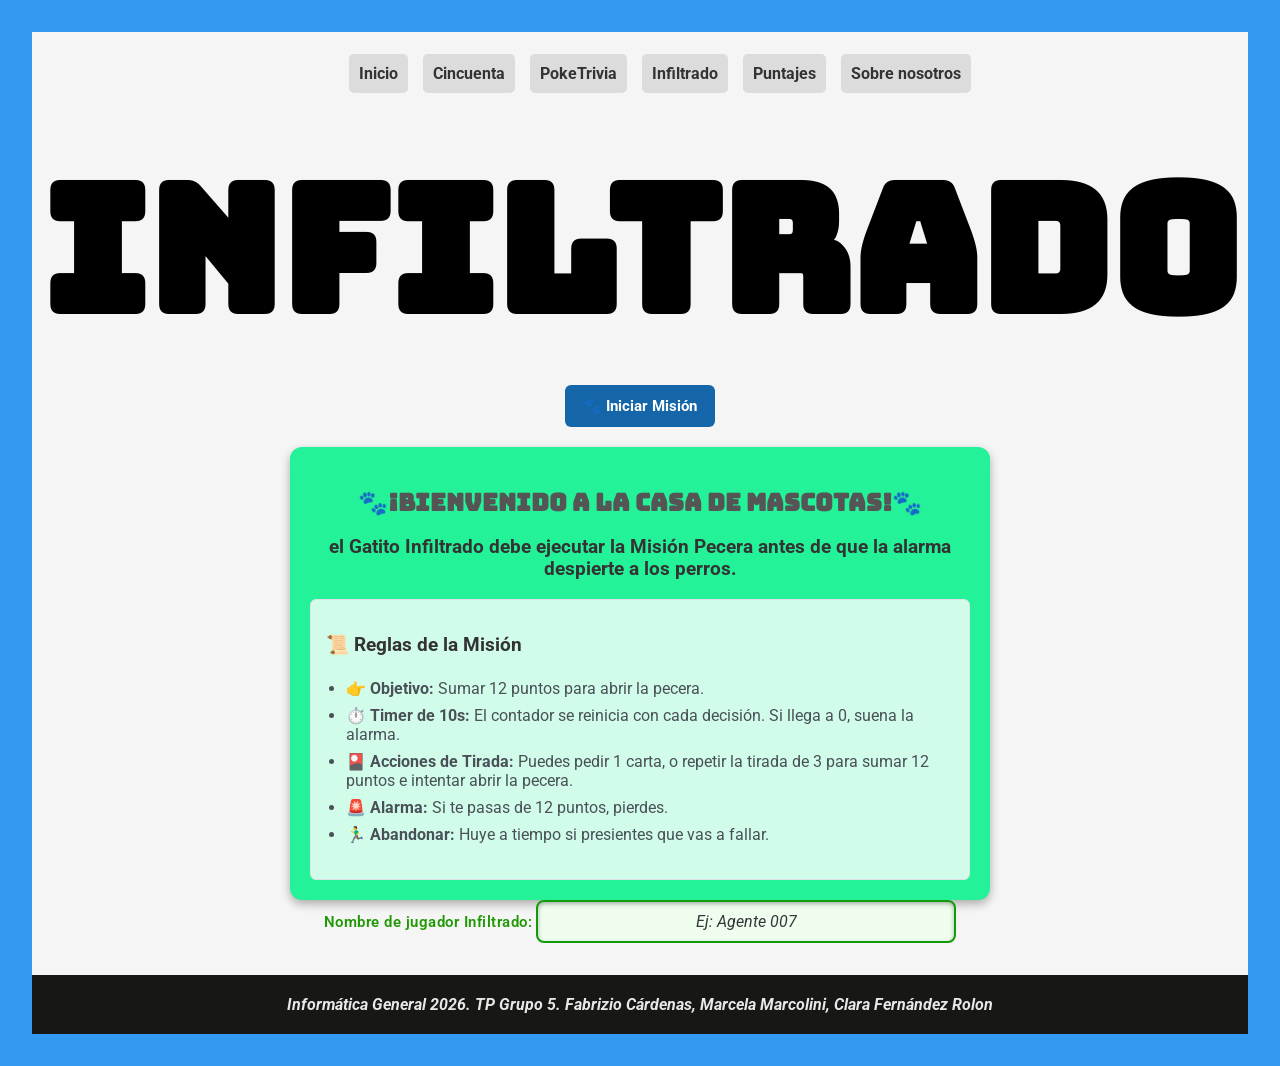
<file: cartas.html>
<!DOCTYPE html>
<html lang="es">
  <head>
    <meta charset="UTF-8" />

    <!--Fuente Bungee-->
    <link rel="preconnect" href="https://fonts.googleapis.com" />
    <link rel="preconnect" href="https://fonts.gstatic.com" crossorigin />
    <link
      href="https://fonts.googleapis.com/css2?family=Bungee+Inline&display=swap"
      rel="stylesheet"
    />
    <!--Fuente Roboto-->
    <link rel="preconnect" href="https://fonts.googleapis.com" />
    <link rel="preconnect" href="https://fonts.gstatic.com" crossorigin />
    <link
      href="https://fonts.googleapis.com/css2?family=Roboto:ital,wght@0,100..900;1,100..900&display=swap"
      rel="stylesheet"
    />
    <link rel="stylesheet" href="css/estilos.css" />
    <title>Infiltrado</title>
  </head>
  <body class="body-cartas">
    <div class="contenedor-infiltrado">
      <header>
        <nav class="menu">
          <ul>
            <li><a href="index.html">Inicio</a></li>
            <li><a href="dados.html">Cincuenta</a></li>
            <li><a href="trivia.html">PokeTrivia</a></li>
            <li><a href="cartas.html">Infiltrado</a></li>
            <li><a href="puntajes.html">Puntajes</a></li>
            <li><a href="nosotros.html">Sobre nosotros</a></li>
          </ul>
        </nav>
      </header>

      <main>
        <h1>Infiltrado</h1>

        <!-- Bienvenida e Instrucciones del juego-->
        <div id="seleccion-modo">
          <div class="contenedor-botones-infiltrado">
            <button id="btn-iniciar">🐾 Iniciar Misión</button>
          </div>

          <div class="contenedor-bienvenida-infiltrado">
            <h2>🐾¡Bienvenido a la Casa de Mascotas!🐾</h2>
            <h3>
              el Gatito Infiltrado debe ejecutar la Misión Pecera antes de que
              la alarma despierte a los perros.
            </h3>

            <div class="instrucciones-infiltrado">
              <h3>📜 Reglas de la Misión</h3>
              <ul>
                <li>
                  👉 <strong>Objetivo:</strong> Sumar 12 puntos para abrir la
                  pecera.
                </li>
                <li>
                  ⏱️ <strong>Timer de 10s:</strong> El contador se reinicia con
                  cada decisión. Si llega a 0, suena la alarma.
                </li>
                <li>
                  🎴 <strong>Acciones de Tirada:</strong> Puedes pedir 1 carta,
                  o repetir la tirada de 3 para sumar 12 puntos e intentar abrir
                  la pecera.
                </li>
                <li>
                  🚨 <strong>Alarma:</strong> Si te pasas de 12 puntos, pierdes.
                </li>
                <li>
                  🏃‍♂️ <strong>Abandonar:</strong> Huye a tiempo si presientes que
                  vas a fallar.
                </li>
              </ul>
            </div>
          </div>
        </div>

        <div class="campo-jugador-infiltrado">
          <label for="input-nombre-jugador"
            >Nombre de jugador Infiltrado:</label
          >
          <input
            type="text"
            id="input-nombre-jugador"
            placeholder="Ej: Agente 007"
            maxlength="12"
            required
          />
        </div>

        <!-- Tablero de Juego -->
        <div id="tablero-juego" class="oculto-infiltrado">
          <div class="panel-estado-infiltrado">
            <div class="temporizador-infiltrado">
              ⏳ Tiempo: <span id="contador-timer">10</span>s
            </div>
            <h2 id="mensaje-estado">Misión en marcha</h2>
            <p id="texto-puntaje">Puntos en mesa: 0 / 12 pts</p>
            <p>Cartas en mazo: <span id="contador-mazo">16</span></p>
          </div>

          <div class="area-jugada-infiltrado">
            <div class="titulo-seccion-infiltrado">Cartas en Mesa</div>
            <div
              id="contenedor-tirada"
              class="contenedor-cartas-infiltrado"
            ></div>
          </div>

          <div class="contenedor-botones-infiltrado">
            <button id="btn-robar-1">➕ Robar 1 Carta</button>
            <button id="btn-relanzar">🎲 Tirar de Nuevo (3 Cartas)</button>
            <button id="btn-comprobar">🐠 Abrir Pecera</button>
            <button id="btn-huir">🏃‍♂️ Abandonar</button>
          </div>
        </div>

        <!-- Banner Final -->
        <div id="banner-fin-juego" class="oculto-infiltrado">
          <div class="contenido-banner-infiltrado">
            <p id="mensaje-resultado"></p>
            <button id="btn-reiniciar">🔄 Volver al Menú</button>
          </div>
        </div>
      </main>
      <footer>
        <address>
          Informática General 2026. TP Grupo 5. Fabrizio Cárdenas, Marcela
          Marcolini, Clara Fernández Rolon
        </address>
      </footer>
    </div>

    <script src="js/cartas.js"></script>
    <script src="js/puntajes.js"></script>
  </body>
</html>
</file>
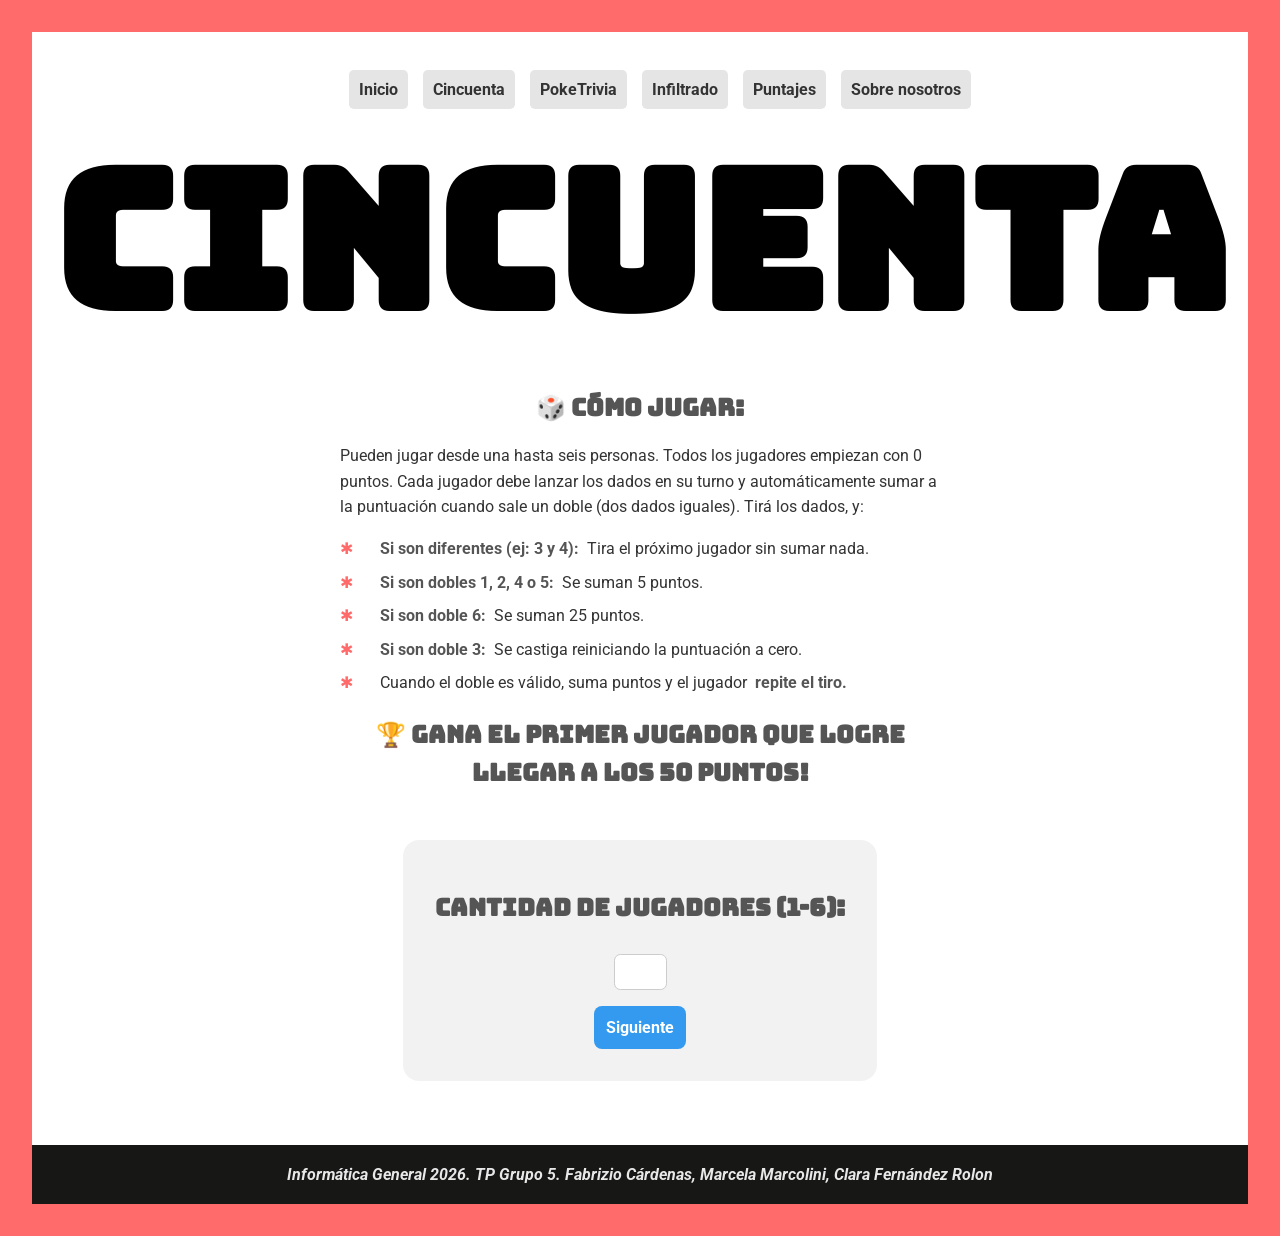
<file: dados.html>
<!doctype html>
<html lang="es">
  <head>
    <meta charset="UTF-8">
    <meta name="viewport" content="width=device-width, initial-scale=1.0">
    <link rel="stylesheet" href="css/estilos.css">
    <link rel="preconnect" href="https://fonts.googleapis.com">
    <link rel="preconnect" href="https://fonts.gstatic.com" crossorigin>

    <!--Fuente Roboto-->
    <link href="https://fonts.googleapis.com/css2?family=Roboto:ital,wght@0,100..900;1,100..900&display=swap" rel="stylesheet">
    <!--Fuente Bungee-->
    <link href="https://fonts.googleapis.com/css2?family=Bungee+Inline&display=swap" rel="stylesheet">

    <title>Juegazos 🕹️ Cincuenta</title>
  </head>

  <body class="body-dados">
    <div class="container">
      <header>
        <nav class="menu">
          <ul>
            <li><a href="index.html">Inicio</a></li>
            <li><a href="dados.html">Cincuenta</a></li>
            <li><a href="trivia.html">PokeTrivia</a></li>
            <li><a href="cartas.html">Infiltrado</a></li>
            <li><a href="puntajes.html">Puntajes</a></li>
            <li><a href="nosotros.html">Sobre nosotros</a></li>
          </ul>
        </nav>
      </header>

      <main>
        <h1>Cincuenta</h1>

        <!--Article con instrucciones para jugar-->
        <article id="instrucciones" class="instrucciones-cincuenta">
          <h2>🎲 Cómo jugar:</h2>
            <p>Pueden jugar desde una hasta seis personas. Todos los jugadores
              empiezan con 0 puntos. Cada jugador debe lanzar los dados en su
              turno y automáticamente sumar a la puntuación cuando sale un doble
              (dos dados iguales). Tirá los dados, y:
            </p>

          <ul>
            <li>
              <strong>Si son diferentes (ej: 3 y 4):</strong> Tira el próximo jugador sin sumar
              nada.
            </li>
            <li><strong>Si son dobles 1, 2, 4 o 5:</strong> Se suman 5 puntos.</li>
            <li><strong>Si son doble 6:</strong> Se suman 25 puntos.</li>
            <li>
              <strong>Si son doble 3:</strong> Se castiga reiniciando la puntuación a cero.
            </li>
            <li>
              Cuando el doble es válido, suma puntos y el jugador <strong>repite el
              tiro.</strong>
            </li>
          </ul>

          <h2>🏆 Gana el primer jugador que logre llegar a los 50 puntos!</h2>

        </article>
   
        <!--Contenedor del juego-->
        <div class="juego-container">
          <form action="#" method="get" id="form-cantidad" class="form-juego">
            <h2>Cantidad de jugadores (1-6): </h2>
            <input
              type="number"
              name="cantidad-jugadores"
              id="cantidad-jugadores"
              min="1"
              max="6"
              required/>
            <button type="submit" id="btn-ingresar-cantidad" class="btn-comenzar">Siguiente</button>
          </form>

          <form id="form-nombres" class="form-juego oculto"> <!--Pedir el input de nombre-->
            <h2>Ingrese los nombres de los jugadores: </h2>
            <div id="contenedor-inputs-nombres"></div>
            <button type="submit" id="btn-comenzar-juego" class="btn-comenzar">Comenzar juego</button>
          </form>

          <div id="seccion-juego" class="oculto"> <!--Div que separa el juego de las instrucciones-->
            <!--Indicador de turno-->
            <div id="turno-actual" class="turno-box"></div>

            <!--Dados area visual-->
            <div class="area-dados">

              <div id="img-dado-1" class="dado-box">
                <img src="./img/dado-imagen-1.png" alt="Dado 1">
              </div>

              <div id="img-dado-2" class="dado-box">
                <img src="./img/dado-imagen-1.png" alt="Dado 1">
              </div>
            </div>

            <!--Boton para tirar-->
            <button type="button" id="tirar-dado" disabled>Tirar dado</button> 

            <!--Apartado de puntajes-->
            <div id="mensaje-puntos"></div>
            <div id="tabla-puntajes"></div>
            <div id="mensaje-ganador"></div>
          </div>
        </div>
      </main>

      <footer>
        <address>Informática General 2026. TP Grupo 5. Fabrizio Cárdenas, Marcela Marcolini, Clara Fernández Rolon</address>
      </footer>
   
    </div>
    <script src="js/dados.js"></script>
  </body>
</html>
</file>
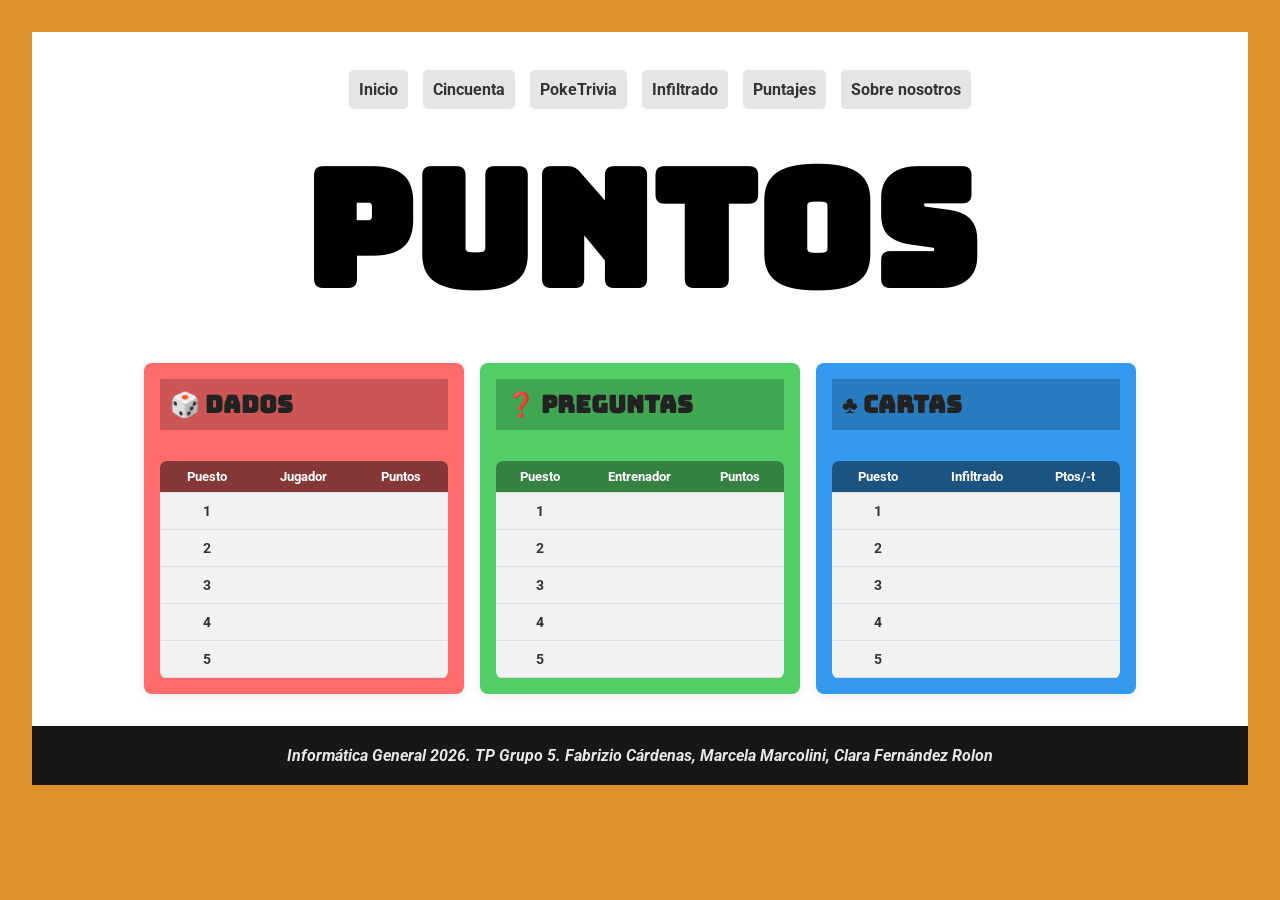
<file: puntajes.html>
<!DOCTYPE html>
<html lang="es">
  <head>
    <meta charset="UTF-8" />

    <!--Fuente Bungee-->
    <link rel="preconnect" href="https://fonts.googleapis.com" />
    <link rel="preconnect" href="https://fonts.gstatic.com" crossorigin />
    <link
      href="https://fonts.googleapis.com/css2?family=Bungee+Inline&display=swap"
      rel="stylesheet"
    />

    <!--Fuente Roboto-->
    <link rel="preconnect" href="https://fonts.googleapis.com" />
    <link rel="preconnect" href="https://fonts.gstatic.com" crossorigin />
    <link
      href="https://fonts.googleapis.com/css2?family=Roboto:ital,wght@0,100..900;1,100..900&display=swap"
      rel="stylesheet"
    />
    <link rel="stylesheet" href="css/estilos.css" />
    <title>Juegazos 🕹️ Puntajes</title>
  </head>
  <body class="body-puntajes">
    <div class="container">
      <header>
        <nav class="menu">
          <ul>
            <li><a href="index.html">Inicio</a></li>
            <li><a href="dados.html">Cincuenta</a></li>
            <li><a href="trivia.html">PokeTrivia</a></li>
            <li><a href="cartas.html">Infiltrado</a></li>
            <li><a href="puntajes.html">Puntajes</a></li>
            <li><a href="nosotros.html">Sobre nosotros</a></li>
          </ul>
        </nav>
      </header>

      <main>
        <section class="encabezado">
          <h1>Puntos</h1>
        </section>

        <section class="columnas-puntaje">
          <div class="card rojo">
            <h2>🎲 Dados</h2>
            <table id="tabla-dados">
              <thead>
                <tr>
                  <th>Puesto</th>
                  <th>Jugador</th>
                  <th>Puntos</th>
                </tr>
              </thead>
              <tbody>
                <tr>
                  <td>1</td>
                  <td class="nombre"></td>
                  <td class="puntos"></td>
                </tr>
                <tr>
                  <td>2</td>
                  <td class="nombre"></td>
                  <td class="puntos"></td>
                </tr>
                <tr>
                  <td>3</td>
                  <td class="nombre"></td>
                  <td class="puntos"></td>
                </tr>
                <tr>
                  <td>4</td>
                  <td class="nombre"></td>
                  <td class="puntos"></td>
                </tr>
                <tr>
                  <td>5</td>
                  <td class="nombre"></td>
                  <td class="puntos"></td>
                </tr>
              </tbody>
            </table>
          </div>

          <div class="card verde">
            <h2>❓ Preguntas</h2>
            <table id="tabla-trivia">
              <thead>
                <tr>
                  <th>Puesto</th>
                  <th>Entrenador</th>
                  <th>Puntos</th>
                </tr>
              </thead>
              <tbody>
                <tr>
                  <td>1</td>
                  <td class="nombre"></td>
                  <td class="puntos"></td>
                </tr>
                <tr>
                  <td>2</td>
                  <td class="nombre"></td>
                  <td class="puntos"></td>
                </tr>
                <tr>
                  <td>3</td>
                  <td class="nombre"></td>
                  <td class="puntos"></td>
                </tr>
                <tr>
                  <td>4</td>
                  <td class="nombre"></td>
                  <td class="puntos"></td>
                </tr>
                <tr>
                  <td>5</td>
                  <td class="nombre"></td>
                  <td class="puntos"></td>
                </tr>
              </tbody>
            </table>
          </div>

          <div class="card azul">
            <h2>♣️ Cartas</h2>
            <table id="tabla-cartas">
              <thead>
                <tr>
                  <th>Puesto</th>
                  <th>Infiltrado</th>
                  <th>Ptos/-t</th>
                </tr>
              </thead>
              <tbody>
                <tr>
                  <td>1</td>
                  <td class="nombre"></td>
                  <td class="puntos"></td>
                </tr>
                <tr>
                  <td>2</td>
                  <td class="nombre"></td>
                  <td class="puntos"></td>
                </tr>
                <tr>
                  <td>3</td>
                  <td class="nombre"></td>
                  <td class="puntos"></td>
                </tr>
                <tr>
                  <td>4</td>
                  <td class="nombre"></td>
                  <td class="puntos"></td>
                </tr>
                <tr>
                  <td>5</td>
                  <td class="nombre"></td>
                  <td class="puntos"></td>
                </tr>
              </tbody>
            </table>
          </div>
        </section>
      </main>

      <footer>
        <address>
          Informática General 2026. TP Grupo 5. Fabrizio Cárdenas, Marcela
          Marcolini, Clara Fernández Rolon
        </address>
      </footer>
    </div>

    <script src="js/puntajes.js"></script>
  </body>
</html>
</file>
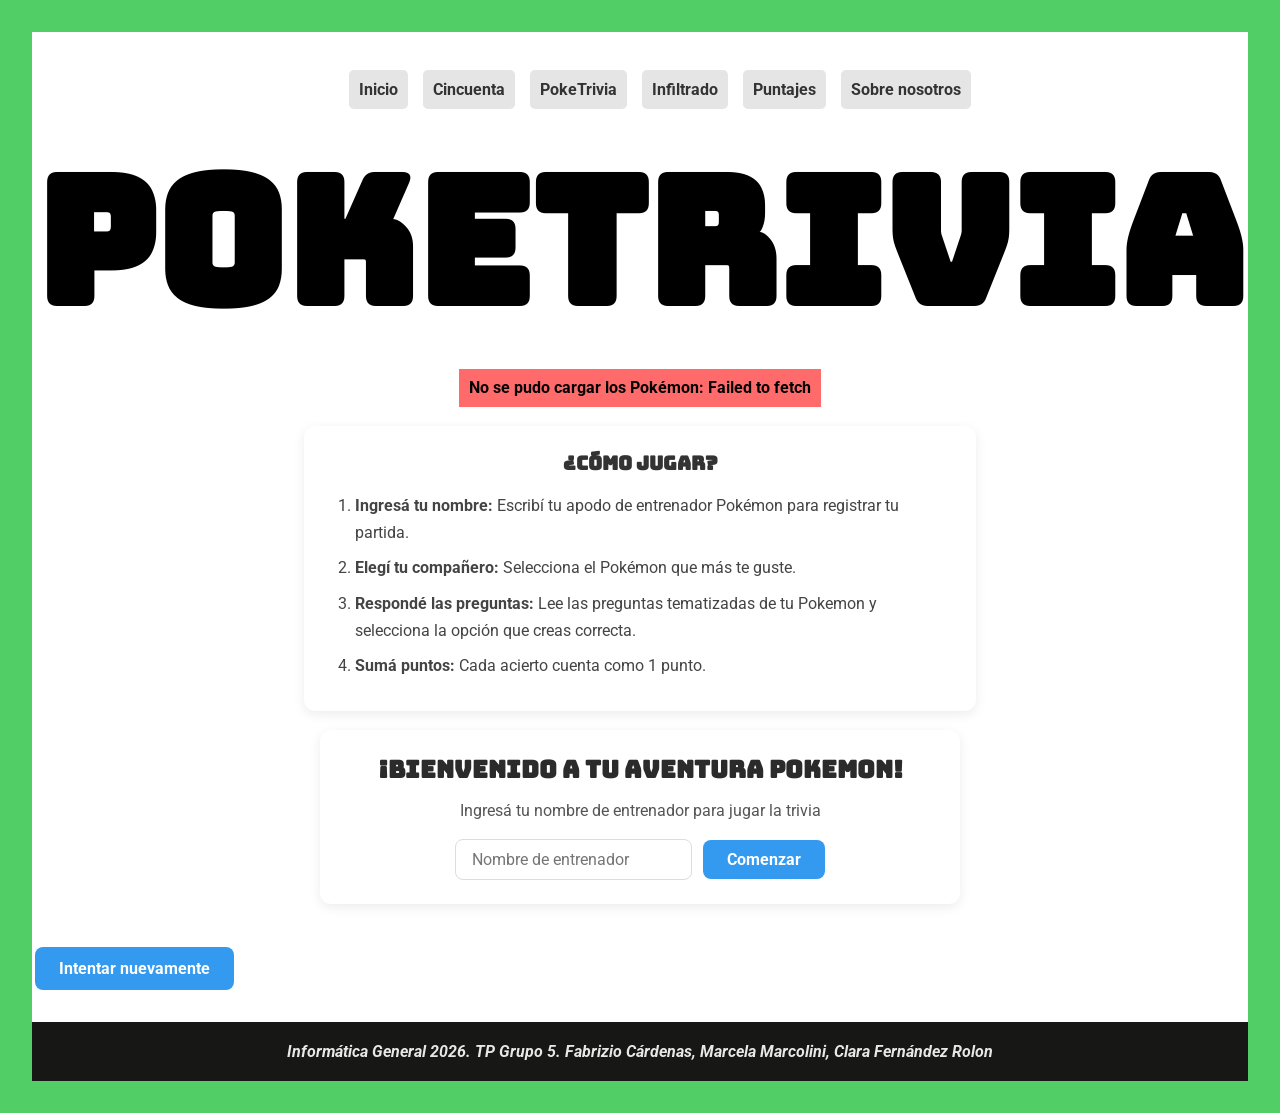
<file: trivia.html>
<!doctype html>
<html lang="es">
  <head>
    <meta charset="UTF-8" />
    <link rel="stylesheet" href="css/estilos.css" />
    <!--Fuente Roboto-->
    <link rel="preconnect" href="https://fonts.googleapis.com" />
    <link rel="preconnect" href="https://fonts.gstatic.com" crossorigin />
    <link href="https://fonts.googleapis.com/css2?family=Roboto:ital,wght@0,100..900;1,100..900&display=swap" rel="stylesheet"/>
    <link href="https://fonts.googleapis.com/css2?family=Bungee+Inline&family=Roboto:wght@400;700&display=swap" rel="stylesheet">
    <meta name="viewport" content="width=device-width, initial-scale=1.0" />
    <title>Juegazos 🕹️ PokeTrivia</title>
  </head>

  <body class="body-trivia">
    <div class="container">
      <header>
        <nav class="menu">
          <ul>
            <li><a href="index.html">Inicio</a></li>
            <li><a href="dados.html">Cincuenta</a></li>
            <li><a href="trivia.html">PokeTrivia</a></li>
            <li><a href="cartas.html">Infiltrado</a></li>
            <li><a href="puntajes.html">Puntajes</a></li>
            <li><a href="nosotros.html">Sobre nosotros</a></li>
          </ul>
        </nav>
      </header>
      
      <main>
        <h1>PokeTrivia</h1>
        <p id="estado" class="gris">Iniciando...</p>

        <section id="instrucciones" class="instrucciones-trivia">
          <h2>¿Cómo jugar?</h2>
          <ol>
            <li><strong>Ingresá tu nombre:</strong> Escribí tu apodo de entrenador Pokémon para registrar tu partida.</li>
            <li><strong>Elegí tu compañero:</strong> Selecciona el Pokémon que más te guste.</li>
            <li><strong>Respondé las preguntas:</strong> Lee las preguntas tematizadas de tu Pokemon y selecciona la opción que creas correcta.</li>
            <li><strong>Sumá puntos:</strong> Cada acierto cuenta como 1 punto.</li>
          </ol>
        </section>

        <section id="entrenador">
          <h2>¡Bienvenido a tu aventura Pokemon!</h2>
          <p>Ingresá tu nombre de entrenador para jugar la trivia</p>
          <div>
            <input type="text" id="nombre-entrenador" placeholder="Nombre de entrenador"/>
            <button id="comenzar" type="button">Comenzar</button>
          </div>
        </section>

        <section id="seleccion" class="oculto">
          <h3>¡Elegí tu Pokémon!</h3>
          <div id="lista-pokemon"></div>
        </section>

        <section id="juego" class="oculto">
          <small id="progreso"></small>
          <h4 id="pregunta"></h4>

          <div id="opciones"></div>

          <div id="resultado"></div>
          <button id="siguiente" hidden>Siguiente pregunta</button>
        </section>

        <section id="final" class="oculto">
          <h5>¡Trivia terminada!</h5>
          <p id="puntaje"></p>
          <button id="reiniciar" hidden>Elegir otro Pokémon</button>
          <button id="cambiar-usuario" type="button">Cambiar de entrenador</button>
        </section>
        <button id="reintentar" type="button" hidden>Intentar nuevamente</button>
      </main>

      <footer>
        <address>Informática General 2026. TP Grupo 5. Fabrizio Cárdenas, Marcela Marcolini, Clara Fernández Rolon</address>
      </footer>
    </div>

    </div>
    <script src="js/trivia.js"></script>
  </body>
</html>
</file>
<file: css/estilos.css>
/* =====================================
   ESTILOS GENERALES DEL SITIO
   ===================================== */

* {
  box-sizing: border-box;
}

body {
  margin: 0;
  padding: 2em;
  display: flex;
  justify-content: center;
  background-color: lightgray;
  font-family: "Roboto", sans-serif;
}

.body-index {
  background-color: rgb(223, 157, 190);
  background-image: url("../img/fondo.jpg");
  background-size: cover;
  background-repeat: no-repeat;
}

.container {
  background-color: white;
  width: 100%;
  padding: 2em 0 0 0;
  display: flex;
  align-items: center;
  flex-direction: column;
}

/*Encabezado página principal*/
.encabezado {
  display: flex;
  flex-direction: column;
  align-items: center;
  text-align: center;
}

h1 {
  font-size: 12em;
  font-family: "Bungee Inline", sans-serif;
  text-transform: uppercase;
  margin: 0;
  text-align: center;
}

h2 {
  font-family: "Bungee Inline", sans-serif;
  color: #555;
  text-align: center;
  margin-bottom: 15px;
}

a {
  font-weight: bold;
}


/*Nav de juegos (tarjetas)*/
.columnas {
  display: flex;
  justify-content: center;
  align-items: stretch;
  gap: 20px;
  flex-wrap: wrap;
  padding-left: 5em;
  padding-right: 5em;
}

.card {
  display: flex;
  flex-direction: column;
  align-items: center;
  text-align: center;
  padding: 2em;
  width: 30%;
  border-radius: 1em;
}

.rojo {
  background-color: #ff6b6b;
}

.verde {
  background-color: #51cf66;
}

.azul {
  background-color: #339af0;
}

.card h2 {
  margin-top: 0;
  background-color: rgba(0, 0, 0, 0.2);
  padding: 10px;
  color: #222;
  width: 100%;
  box-sizing: border-box;
  text-align: justify;
}

.card p strong {
  display: block;
  text-align: center;
  margin-bottom: 0.6em 0 0 0;
}

.card p {
  font-family: "Roboto", sans-serif;
  line-height: 1.1;
  text-align: justify;
  margin: 0.6em 0 1em 0;
  color: #333;
}

.btn {
  margin-top: auto;
  padding: 20px;
  background-color: rgba(0, 0, 0, 0.2);
  color: white;
  text-decoration: none;
  font-weight: bold;
  border-radius: 0.3em;
}

.btn:hover {
  background-color: rgba(0, 0, 0, 0.4);
  transition-duration: 0.4s;
}

/* Clase oculto */
.oculto {
  display: none !important;
}

/*Nav de Inicio*/

.menu ul {
  display: flex;
  justify-content: center;
  gap: 15px;
  list-style: none;
}

.menu a {
  padding: 10px;
  background-color: rgba(0, 0, 0, 0.1);
  text-decoration: none;
  color: #333;
  border-radius: 0.3em;
}

.menu a:hover {
  background-color: rgba(0, 0, 0, 0.2);
}

/* Footer */

footer {
  width: 100%;
  background-color: #171816;
  color: rgba(255, 255, 255, 0.9);
  display: flex;
  justify-content: center;
  align-items: center;
  padding: 20px 0;
  margin: 0;
  margin-top: 2em;
  box-sizing: border-box;
}

footer address {
  font-weight: bold;
}
/* ===================================================
   ESTILOS ESPECÍFICOS: PAGINA DADOS - CINCUENTA
   =================================================== */
/* Fondo */
body.body-dados {
  background-color: #ff6b6b;
}

/* Bienvenida y reglas de juego */
.instrucciones-cincuenta {
  max-width: 600px;
  line-height: 1.6;
  font-family: "Roboto", sans-serif;
  color: #333;
  display: block;
  margin: auto;
}

.instrucciones-cincuenta ul {
  list-style: none;
  padding-left: 0;
  text-align: left;
}

.instrucciones-cincuenta li {
  margin-bottom: 8px;
  display: flex;
  align-items: flex-start;
  gap: 8px;
}

.instrucciones-cincuenta li::before {
  content: "✱";
  color: #ff6b6b;
  display: inline-block;
  width: 1em;
  margin-right: 1rem;
}

.instrucciones-cincuenta strong {
  color: #555;
  font-family: "Roboto", sans-serif;
  font-weight: bold;
}

/* Seccion oculta */
.juego-container,
#seccion-juego {
  display: flex;
  flex-direction: column;
  align-items: center;
  justify-content: center;
  text-align: center;
  margin: 0 auto;
  gap: 1em;
  width: 100%;
  padding: 2em;
}

/* Formularios */
.form-juego {
  display: flex;
  align-items: center;
  flex-direction: column;
  border-radius: 1em;
  gap: 1em;
  background-color: rgba(0, 0, 0, 0.05);
  padding: 2em;
}

.contenedor-inputs-nombres {
  display: flex;
  flex-direction: column;
  width: 100%;
}

.input-nombre,
#cantidad-jugadores {
  padding: 8px;
  border: 1px solid #ccc;
  border-radius: 0.4rem;
  font-size: 1em;
}

.form-juego label {
  font-weight: bold;
  color: #333;
}

/* Contador de turnos */
.turno-box {
  font-size: 1em;
  font-weight: bold;
  color: #333;
}

/* Botones */
.btn-comenzar {
  padding: 12px;
  border: none;
  color: white;
  background-color: #339af0;
  font-family: "Roboto", sans-serif;
  font-weight: bold;
  font-size: 1em;
  align-self: center;
  transition-duration: 0.4s;
  border-radius: 0.5rem;
}

.btn-comenzar:hover {
  background-color: #0a63ab;
}

#tirar-dado {
  padding: 12px;
  background-color: #51cf66;
  border: none;
  color: white;
  font-family: "Roboto", sans-serif;
  font-weight: bold;
  font-size: 1em;
  align-self: center;
  transition-duration: 0.4s;
  border-radius: 0.5rem;
}

#tirar-dado:hover {
  background-color: #1b8b2e;
}

/* Rectángulo contenedor de dados */
.area-dados {
  background-color: rgba(89, 7, 7, 0.588);
  padding: 3em;
  border-radius: 1rem;
  display: flex;
  justify-content: center;
  gap: 1em;
  margin: 1em;
}

/*Imagen dado*/
.dado-box img {
  width: 160px;
  height: 160px;
  border-radius: 1em;
}

/* Mensajes en pantalla */
#mensaje-puntos {
  text-align: center;
}

#mensaje-puntos h2 {
  margin: 0;
  font-size: 2em;
  color: #51cf66;
}

#mensaje-puntos p {
  margin: 5px;
  font-weight: bold;
  color: #555;
}

/* Puntajes de los jugadores */
#tabla-puntajes {
  padding: 1em;
  width: 100%;
}

.contenedor-jugadores-columnas {
  display: flex;
  justify-content: center;
  gap: 1em;
  flex-wrap: wrap; /*Si son muchos jugadores, bajan de linea*/
  width: 100%;
}

/* Estado inactivo de jugador */
.columna-jugador {
  background-color: rgba(255, 255, 255, 0.7);
  padding: 1em;
  min-width: 120px;
  flex: 1; /*Reparte el espacio equitativamente*/
  text-align: center;
  border: 3px solid transparent;
  border-radius: 0.8rem;
  box-shadow: 0 4px 6px rgba(0, 0, 0, 0.1);
}

.columna-jugador h3 {
  margin: 0;
  font-family: "Bungee Inline", sans-serif;
  font-size: 1em;
  color: #333;
}

.columna-jugador p {
  margin: 0;
  font-size: 1em;
  font-weight: bold;
}

/* Estado activo de jugador */
.jugador-activo {
  background-color: white;
  border-color: #333333;
  transform: translateY(-4px); /* Eleva la tarjeta activa */
  box-shadow: 0 6px 12px rgba(0, 0, 0, 0.15);
}
/* Animacion de giro */
.girando {
  animation: giro 0.5s ease-in-out;
}

@keyframes giro {
  0% {
    transform: rotate(0deg);
  }
  100% {
    transform: rotate(360deg);
  }
}

/* ===================================================
   ESTILOS ESPECÍFICOS: PAGINA INFILTRADO CARTAS 
   =================================================== */

body.body-cartas {
  background-color: #339af0;
}

.contenedor-infiltrado {
  background-color: whitesmoke;
  display: flex;
  flex-direction: column;
  align-items: center;
  color: #333;
  text-align: center;
  margin: 0 auto;
  padding: 1em 0 0 0;
  width: 100%;
}

/* Títulos con la tipografía oficial del sitio */
.contenedor-infiltrado h1 {
  font-family: "Bungee Inline", sans-serif;
  text-transform: uppercase;
  color: black;
  margin-top: 0.2em;
  font-size: 11em;
  margin-bottom: 0.1em;
}

/* Contenedor de bienvenida e instrucciones */
.contenedor-bienvenida-infiltrado {
  width: 100%;
  max-width: 43.75rem;
  margin: 1.25rem auto;
  box-sizing: border-box;
}

.contenedor-botones-infiltrado {
  display: flex;
  justify-content: center;
  flex-wrap: wrap;
  gap: 0.5rem;
  max-width: 50rem;
  margin: 0 auto;
}

.contenedor-infiltrado button {
  background-color: #e3581d;
  color: white;
  border: none;
  padding: 0.625rem 1rem;
  font-size: 0.95rem;
  font-weight: bold;
  border-radius: 0.5rem;
  cursor: pointer;
}

.contenedor-bienvenida-infiltrado {
  background-color: #24f299;
  max-width: 43.75rem;
  margin: 1.25rem auto 0;
  padding: 1.25rem;
  border-radius: 0.75rem;
  box-shadow: 0 0.25rem 0.625rem rgba(0, 0, 0, 0.3);
}

.instrucciones-infiltrado {
  text-align: left;
  background-color: #ffffffca;
  padding: 0.9375rem;
  border-radius: 0.375rem;
  border: 0.0625rem solid #dee2e6;
  margin-top: 0.9375rem;
}

.contenedor-infiltrado .instrucciones-infiltrado ul {
  padding-left: 1.25rem;
}

#btn-comprobar {
  background-color: #27ae60;
}

#btn-comprobar:hover {
  background-color: #2ecc71;
}

#btn-huir {
  background-color: #7f8c8d;
}

#btn-huir:hover {
  background-color: #95a5a6;
}

.instrucciones-infiltrado li {
  padding: 0.25rem 0;
  color: #495057;
}

/* Panel de estado y temporizador */
.pagina-infiltrado .panel-estado-infiltrado {
  background-color: #f8f9fa;
  padding: 1.25rem;
  border-radius: 0.5rem;
  margin-bottom: 1.25rem;
  border: 0.125rem solid #339af0;
  width: 100%;
  max-width: 43.75rem;
}

.contenedor-infiltrado .temporizador-infiltrado {
  font-family: "Bungee Inline", sans-serif;
  font-size: 1.3rem;
  color: #ff6b6b;
  background-color: #ffffff;
  padding: 0.5rem 1.125rem;
  border-radius: 1.25rem;
  display: inline-block;
  margin-top: 0.5rem; /* Separación de las instrucciones */
  margin-bottom: 1.25rem;
  border: 0.125rem solid #ff6b6b;
}

.contenedor-infiltrado .titulo-seccion-infiltrado {
  font-family: "Bungee Inline", sans-serif;
  font-size: 1.1rem;
  color: #555;
  margin-bottom: 0.9375rem;
}

/* Cartas de la mesa */
.contenedor-infiltrado .contenedor-cartas-infiltrado {
  display: flex;
  justify-content: center;
  gap: 1rem;
  min-height: 8.75rem;
  margin-bottom: 1.5625rem;
  flex-wrap: wrap;
}

.contenedor-infiltrado .carta-infiltrado {
  background-color: #ffffff;
  color: #222;
  width: 6.875rem;
  height: 8.75rem;
  border-radius: 0.5rem;
  border: 0.125rem solid #ced4da;
  display: flex;
  flex-direction: column;
  justify-content: center;
  align-items: center;
  box-shadow: 0 0.25rem 0.375rem rgba(0, 0, 0, 0.08);
}

.contenedor-infiltrado .icono-carta-infiltrado {
  font-size: 2.2rem;
}

.contenedor-infiltrado .titulo-carta-infiltrado {
  font-size: 0.85rem;
  font-weight: bold;
}

.contenedor-infiltrado .valor-carta-infiltrado {
  font-family: "Bungee Inline", sans-serif;
  font-size: 0.9rem;
  color: #339af0;
  margin-top: 0.125rem;
}

/* Botones con estilo gral */
.contenedor-infiltrado .contenedor-botones-infiltrado {
  display: flex;
  justify-content: center;
  flex-wrap: wrap;
  gap: 0.625rem;
  max-width: 50rem;
  margin: 0 auto;
}

.contenedor-infiltrado button {
  font-family: "Roboto", sans-serif;
  background-color: #1466a8;
  color: white;
  border: none;
  padding: 0.75rem 1.125rem;
  font-size: 0.95rem;
  font-weight: bold;
  border-radius: 0.375rem;
  cursor: pointer;
  transition: background-color 0.2s ease;
}

.contenedor-infiltrado button:hover {
  background-color: #6a8296;
}

.contenedor-infiltrado #btn-comprobar {
  background-color: #51cf66;
}

.contenedor-infiltrado #btn-comprobar:hover {
  background-color: #40c057;
}

.contenedor-infiltrado #btn-huir {
  background-color: #868e96;
}

.contenedor-infiltrado #btn-huir:hover {
  background-color: #495057;
}

.contenedor-infiltrado .oculto-infiltrado {
  display: none !important;
}

/* Banner modal final */
.contenedor-infiltrado #banner-fin-juego {
  position: fixed;
  top: 0;
  left: 0;
  width: 100%;
  height: 100%;
  background-color: rgba(0, 0, 0, 0.6);
  display: flex;
  align-items: center;
  justify-content: center;
  z-index: 100;
}

.contenedor-infiltrado .contenido-banner-infiltrado {
  background-color: #ffffff;
  color: #333;
  padding: 1.875rem;
  border-radius: 0.5rem;
  border: 0.1875rem solid #ff6b6b;
  max-width: 28.125rem;
  box-shadow: 0 0.625rem 1.5625rem rgba(0, 0, 0, 0.2);
}

/* Contenedor del campo de ingreso jugador*/
.contenedor-infiltrado.campo-jugador-infiltrado {
  display: flex;
  flex-direction: column;
  align-items: center;
  gap: 0.8rem;
  margin: 0.9375rem 0;
  width: 50%;
  max-width: 20rem;
}

/* Etiqueta / Label */
.campo-jugador-infiltrado label {
  font-size: 0.95rem;
  font-weight: 600;
  color: #209a04;
  letter-spacing: 0.03125rem;
  margin-bottom: 0.375rem; /* Separación leve respecto al input */
}

/* Campo de texto / Input */
.campo-jugador-infiltrado input[type="text"] {
  width: 35%;
  padding: 0.625rem 0.875rem;
  font-size: 1rem;
  font-family: inherit;
  color: #171816;
  background-color: #eefdee;
  border: 0.125rem solid #129a0a;
  border-radius: 0.5rem;
  outline: none;
  text-align: center;
  transition: all 0.25s ease;
  box-shadow: inset 0 0.125rem 0.25rem rgba(0, 0, 0, 0.3);
}

/* Estado de foco (al hacer clic o escribir) */
.campo-jugador-infiltrado input[type="text"]:focus {
  border-color: #24cc40;
  background-color: #f1fff4;
}

/* Estilo para el placeholder */
.campo-jugador-infiltrado input[type="text"]::placeholder {
  color: #35353a;
  font-style: italic;
}

/* ========================
   ESTILOS DE LA POKETRIVIA
   ======================== */

body.body-trivia {
  background-color: #51cf66;
}

body.body-trivia h1 {
  display: inline-block;
  font-family: "Bungee Inline", sans-serif;
  text-transform: uppercase;
  text-align: center;
  font-size: 11em;
  color: black;
  line-height: 0.85;
  margin-top: 0.3em;
  margin-bottom: 0.2em;
}

body.body-trivia h2,
body.body-trivia h3,
body.body-trivia h5,
body.body-trivia h6 {
  font-family: "Bungee Inline", sans-serif;
  font-size: 1.2em;
  color: #333;
  text-align: center;
  margin-bottom: 1rem;
}

/* Mensajes de estado */
#estado {
  text-align: center;
  font-weight: bold;
  padding: 0.6rem;
  margin: 1em auto;
  width: fit-content;
}

.gris {
  color: #777;
}

/* Cartas Selección Pokemon */
#seleccion {
  text-align: center;
  margin: 0 0 1.5em 0;
}

#seleccion h2,
#final h2 {
  font-family: "Bungee Inline", sans-serif;
  color: #333;
}

#lista-pokemon {
  display: flex;
  justify-content: center;
  flex-wrap: wrap;
  gap: 1rem;
}

/* Elegir Pokémon */
.tarjeta-pokemon {
  display: flex;
  flex-direction: column;
  align-items: center;
  justify-content: center;
  width: 8.75rem;
  height: 8.75rem;
  box-sizing: border-box;
  border-radius: 1rem;
  background-color: rgba(0, 0, 0, 0.05);
  border: 0.125rem solid transparent;
  padding: 0.625rem;
  cursor: pointer;
  font-family: "Roboto", sans-serif;
  font-weight: bold;
  text-transform: capitalize;
  /* Uso de IA: Me mostró esta propiedad para capitalizar la primera letra de un string */
  color: #333;
}

.tarjeta-pokemon:hover {
  background-color: rgba(0, 0, 0, 0.12);
  border-color: #339af0;
}

.tarjeta-pokemon img {
  width: 5rem;
  height: 5rem;
  display: block;
}

.tarjeta-pokemon span {
  margin-top: 0.4rem;
  font-size: 1em;
  text-align: center;
}

/* Juego principal */
#juego {
  display: flex;
  flex-direction: column;
  align-items: center;
  background-color: rgba(0, 0, 0, 0.03);
  padding: 2em;
  margin: 1.5em auto;
  max-width: 40rem;
  width: 100%;
}

#progreso {
  font-family: "Bungee Inline", sans-serif;
  color: #339af0;
  font-size: 1.1em;
  margin-bottom: 0.5em;
}

#pregunta {
  text-align: center;
  color: #333;
  margin-bottom: 1.5em;
  line-height: 1.4;
}

#pregunta img {
  display: block;
  margin: 0 auto 0.75rem auto;
  border-radius: 0.5rem;
}

/* Opciones de respuesta */
#opciones {
  display: flex;
  flex-direction: column;
  width: 100%;
  gap: 0.6rem;
  max-width: 28rem;
}

#opciones button {
  padding: 0.9rem 1.25rem;
  background-color: rgba(0, 0, 0, 0.1);
  border: none;
  font-family: "Roboto", sans-serif;
  font-size: 1em;
  font-weight: bold;
  color: #333;
  cursor: pointer;
  text-align: center;
  transition: background-color 0.2s;
}

#opciones button:hover:not(:disabled) {
  /* Uso de IA: Me sugirió usar :not(:disabled) para que el hover no afecte a los botones deshabilitados */
  background-color: rgba(0, 0, 0, 0.25);
}

#opciones button:disabled {
  cursor: not-allowed;
  /* Uso de IA: Me enseñó la propiedad cursor: not-allowed para que el cursor sea un prohibido en botones inhabilitados */
  opacity: 0.6;
}

/* Resultado de la pregunta */
#resultado {
  margin-top: 1rem;
  font-weight: bold;
  font-size: 1.1em;
  text-align: center;
}

/* Botones de estado */
#siguiente,
#reiniciar,
#reintentar,
#cambiar-usuario {
  margin-top: 1.5em;
  padding: 0.75rem 1.5rem;
  background-color: #339af0;
  border: none;
  color: white;
  font-family: "Roboto", sans-serif;
  font-weight: bold;
  font-size: 1em;
  cursor: pointer;
  align-self: center;
  border-radius: 0.5rem;
}

/* Pantalla final */
#final {
  text-align: center;
  padding: 2rem;
}

#puntaje {
  font-size: 1.4em;
  font-weight: bold;
  color: #51cf66;
}

/* Estilo de las instrucciones */

.instrucciones-trivia {
  background-color: #ffffff;
  border-radius: 0.7rem;
  padding: 1.5rem;
  margin: 1.2rem auto;
  width: 100%;
  max-width: 42rem;
  box-shadow: 0 0.2rem 0.7rem rgba(0, 0, 0, 0.08);
  text-align: left;
  box-sizing: border-box;
}

.instrucciones-trivia h2 {
  font-family: "Bungee Inline", cursive, sans-serif;
  text-align: center;
  margin-top: 0;
  margin-bottom: 1rem;
  color: #2b2b2b;
  font-size: 1.5rem;
}

.instrucciones-trivia ol {
  padding-left: 1.7rem;
  margin: 0;
  font-family: "Roboto", sans-serif;
  line-height: 1.7;
  color: #444444;
  font-size: 1rem;
}

.instrucciones-trivia li {
  margin-bottom: 0.5rem;
}

/* Estilo para input entrenador */

#entrenador {
  background-color: #ffffff;
  border-radius: 0.7rem;
  padding: 1.5rem;
  margin: 1.2rem auto;
  width: 100%;
  max-width: 40rem;
  box-shadow: 0 0.2rem 0.7rem rgba(0, 0, 0, 0.08);
  text-align: center;
  box-sizing: border-box;
}

#entrenador h2 {
  font-family: "Bungee Inline", cursive, sans-serif;
  margin-top: 0;
  margin-bottom: 0.65rem;
  color: #2b2b2b;
  font-size: 1.5rem;
}

#entrenador p {
  font-family: "Roboto", sans-serif;
  color: #555555;
  margin-bottom: 1.2rem;
  font-size: 1rem;
}

#entrenador div {
  display: flex;
  justify-content: center;
  align-items: center;
  gap: 0.7rem;
  flex-wrap: wrap;
}

#nombre-entrenador {
  padding: 0.6rem 1rem;
  font-size: 1rem;
  font-family: "Roboto", sans-serif;
  border: 1px solid #dcdcdc;
  border-radius: 0.5rem;
  box-sizing: border-box;
}

#comenzar {
  padding: 0.6rem 1.5rem;
  font-size: 1rem;
  font-weight: 700;
  font-family: "Roboto", sans-serif;
  background-color: #339af0;
  color: #ffffff;
  border: none;
  border-radius: 0.5rem;
  cursor: pointer;
}

/* Estilos para las tablas de puntajes */

.body-puntajes {
  background-color: #df912c;
}
.body-puntajes .container {
  display: flex;
  flex-direction: column;
  align-items: center;
  justify-content: center;
  width: 100%;
}

.columnas-puntaje {
  display: flex;
  flex-shrink: 0;
  justify-content: center;
  padding: 0;
  width: 90%;
  margin: 0 auto;
  gap: 1rem;
}

.body-puntajes h1 {
  display: inline-block;
  font-family: "Bungee Inline", sans-serif;
  text-transform: uppercase;
  text-align: center;
  font-size: 10em;
  color: black;
  line-height: 0.85;
  margin-top: 0.3em;
  margin-bottom: 0.4em;
}

.body-puntajes .card {
  flex-shrink: 0; /* Sugerencia de la IA: No podía ensanchar las tarjetas y no sabía por qué, y era por el flex-shrink que es 1 por default en este caso. */
  width: 100%;
  max-width: 20rem;
  padding: 1rem;
  border-radius: 0.5rem;
  box-shadow: 0 0.2rem 0.7rem rgba(0, 0, 0, 0.08);
}

.body-puntajes .card table {
  width: 100%;
  background-color: #f2f2f2;
  border-collapse: collapse; /* Sugerencia de la IA: Border collapse para que el encabezado de la tabla quede sin bordes y más lindo */
  margin-top: 1rem;
  font-family: "Roboto", sans-serif;
  border-radius: 0.4rem;
  overflow: hidden;
}

.body-puntajes .card table th {
  color: #222;
  font-weight: 700;
  font-size: 0.8em;
  padding: 0.5rem 0.6rem;
  border-bottom: 0.06rem solid #ddd;
}

.body-puntajes .card.verde table th {
  background-color: #348141;
  color: white;
}

.body-puntajes .card.rojo table th {
  background-color: #863838;
  color: white;
}

.body-puntajes .card.azul table th {
  background-color: #1b5381;
  color: white;
}

.body-puntajes .card table td {
  padding: 0.5rem 0.6rem;
  color: #333;
  font-size: 0.875em;
  border-bottom: 0.06rem solid #ddd;
  line-height: 1.25rem;
  width: 20%;
  text-align: center;
  font-weight: bold;
}

/* Estilos para la página Nosotros */

.body-nosotros {
  background-color: #a36ce0;
}

.body-nosotros .container {
  display: flex;
  flex-direction: column;
  align-items: center;
  justify-content: center;
  width: 100%;
}

.encabezado.sobre-nosotros h1 {
  display: inline-block;
  font-family: "Bungee Inline", sans-serif;
  text-transform: uppercase;
  text-align: center;
  font-size: 9em;
  color: black;
  line-height: 1;
  margin-top: 0.2em;
}

.sobre-nosotros {
  width: 90%;
  max-width: 55rem;
  margin: 1.25rem auto 2.5rem auto;
  text-align: center;
  line-height: 1.6;
  font-family: "Roboto", sans-serif;
  align-items: center;
}

.sobre-nosotros h2 {
  font-size: 1.75em;
  margin-top: 0;
  margin-bottom: 1rem;
}
.sobre-nosotros p {
  font-size: 1.05em;
  color: #333;
  background-color: #ffffff;
  border-radius: 0.7rem;
  padding: 1.5rem;
  width: 100%;
  max-width: 50rem;
  box-shadow: 0 0.2rem 0.7rem rgba(0, 0, 0, 0.08);
  text-align: center;
  box-sizing: border-box;
  margin: 0 auto;
}

.miembros-grupo {
  display: flex;
  flex-wrap: wrap;
  justify-content: center;
  gap: 1.5rem;
  width: 90%;
  max-width: 70rem;
  margin: 0 auto 3.125rem auto;
}

.miembro {
  max-width: 21rem;
  background-color: rgba(255, 255, 255, 0.05);
  border-radius: 0.75rem;
  padding: 1.25rem;
  display: flex;
  flex-direction: column;
  align-items: center;
  text-align: center;
  box-shadow: 0 0.25rem 0.625rem rgba(0, 0, 0, 0.15);
}

.foto-grupo {
  width: 10rem;
  height: 10rem;
  border-radius: 50%;
  margin-bottom: 1rem;
  border: 0.2rem solid #fff;
}

.miembro p {
  font-size: 0.95em;
  line-height: 1.5;
  margin: 0;
  font-family: "Roboto", sans-serif;
}

#opciones button.correcto,
#opciones button.correcto:disabled {
  background-color: #40a150;
  color: #ffffff;
  border-color: #40a150;
  opacity: 1;
}

#opciones button.incorrecto,
#opciones button.incorrecto:disabled {
  background-color: #d14545;
  color: #ffffff;
  border-color: #d14545;
  opacity: 1;
}
</file>
